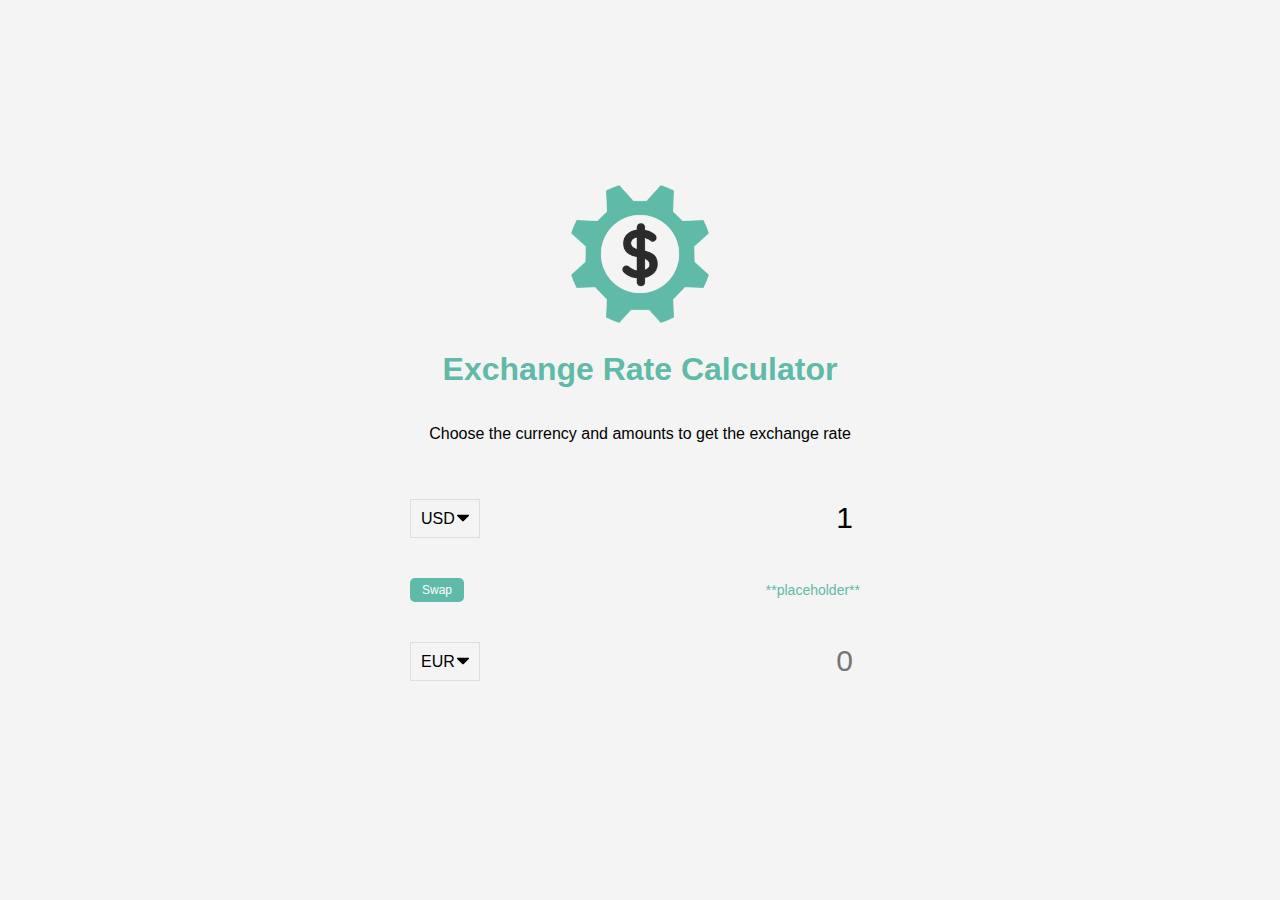
<file: EXCHANGE-RATE/index.html>
<!DOCTYPE html>
<html lang="en">

<head>
    <meta charset="UTF-8">
    <meta http-equiv="X-UA-Compatible" content="IE=edge">
    <meta name="viewport" content="width=device-width, initial-scale=1.0">
    <title>Exchange Rate Calculator</title>
    <link rel="stylesheet" href="style.css">
</head>

<body>
    <img src="img/money.png" class="money-img" alt="">
    <h1>Exchange Rate Calculator</h1>
    <p>Choose the currency and amounts to get the exchange rate</p>

    <div class="container">
        <div class="currency">
            <select id="currency-one">
                <option value="AED">AED</option>
                <option value="ARS">ARS</option>
                <option value="AUD">AUD</option>
                <option value="BGN">BGN</option>
                <option value="BRL">BRL</option>
                <option value="BSD">BSD</option>
                <option value="CAD">CAD</option>
                <option value="CHF">CHF</option>
                <option value="CLP">CLP</option>
                <option value="CNY">CNY</option>
                <option value="COP">COP</option>
                <option value="CZK">CZK</option>
                <option value="DKK">DKK</option>
                <option value="DOP">DOP</option>
                <option value="EGP">EGP</option>
                <option value="EUR">EUR</option>
                <option value="FJD">FJD</option>
                <option value="GBP">GBP</option>
                <option value="GTQ">GTQ</option>
                <option value="HKD">HKD</option>
                <option value="HRK">HRK</option>
                <option value="HUF">HUF</option>
                <option value="IDR">IDR</option>
                <option value="ILS">ILS</option>
                <option value="INR">INR</option>
                <option value="ISK">ISK</option>
                <option value="JPY">JPY</option>
                <option value="KRW">KRW</option>
                <option value="KZT">KZT</option>
                <option value="MXN">MXN</option>
                <option value="MYR">MYR</option>
                <option value="NOK">NOK</option>
                <option value="NZD">NZD</option>
                <option value="PAB">PAB</option>
                <option value="PEN">PEN</option>
                <option value="PHP">PHP</option>
                <option value="PKR">PKR</option>
                <option value="PLN">PLN</option>
                <option value="PYG">PYG</option>
                <option value="RON">RON</option>
                <option value="RUB">RUB</option>
                <option value="SAR">SAR</option>
                <option value="SEK">SEK</option>
                <option value="SGD">SGD</option>
                <option value="THB">THB</option>
                <option value="TRY">TRY</option>
                <option value="TWD">TWD</option>
                <option value="UAH">UAH</option>
                <option value="USD" selected>USD</option>
                <option value="UYU">UYU</option>
                <option value="VND">VND</option>
                <option value="ZAR">ZAR</option>
            </select>
            <input type="number" id="amount-one" placeholder="0" value="1">
        </div>

        <div class="swap-rate-container">
            <button class="btn" id="swap">Swap</button>
            <div class="rate" id="rate">**placeholder**</div>
        </div>
        <div class="currency">
            <select id="currency-two">
                <option value="AED">AED</option>
                <option value="ARS">ARS</option>
                <option value="AUD">AUD</option>
                <option value="BGN">BGN</option>
                <option value="BRL">BRL</option>
                <option value="BSD">BSD</option>
                <option value="CAD">CAD</option>
                <option value="CHF">CHF</option>
                <option value="CLP">CLP</option>
                <option value="CNY">CNY</option>
                <option value="COP">COP</option>
                <option value="CZK">CZK</option>
                <option value="DKK">DKK</option>
                <option value="DOP">DOP</option>
                <option value="EGP">EGP</option>
                <option value="EUR" selected>EUR</option>
                <option value="FJD">FJD</option>
                <option value="GBP">GBP</option>
                <option value="GTQ">GTQ</option>
                <option value="HKD">HKD</option>
                <option value="HRK">HRK</option>
                <option value="HUF">HUF</option>
                <option value="IDR">IDR</option>
                <option value="ILS">ILS</option>
                <option value="INR">INR</option>
                <option value="ISK">ISK</option>
                <option value="JPY">JPY</option>
                <option value="KRW">KRW</option>
                <option value="KZT">KZT</option>
                <option value="MXN">MXN</option>
                <option value="MYR">MYR</option>
                <option value="NOK">NOK</option>
                <option value="NZD">NZD</option>
                <option value="PAB">PAB</option>
                <option value="PEN">PEN</option>
                <option value="PHP">PHP</option>
                <option value="PKR">PKR</option>
                <option value="PLN">PLN</option>
                <option value="PYG">PYG</option>
                <option value="RON">RON</option>
                <option value="RUB">RUB</option>
                <option value="SAR">SAR</option>
                <option value="SEK">SEK</option>
                <option value="SGD">SGD</option>
                <option value="THB">THB</option>
                <option value="TRY">TRY</option>
                <option value="TWD">TWD</option>
                <option value="UAH">UAH</option>
                <option value="USD" >USD</option>
                <option value="UYU">UYU</option>
                <option value="VND">VND</option>
                <option value="ZAR">ZAR</option>
            </select>
            <input type="number" id="amount-two" placeholder="0" >
            
        </div>
    </div>


    <script src="script.js"></script>
</body>

</html>
</file>
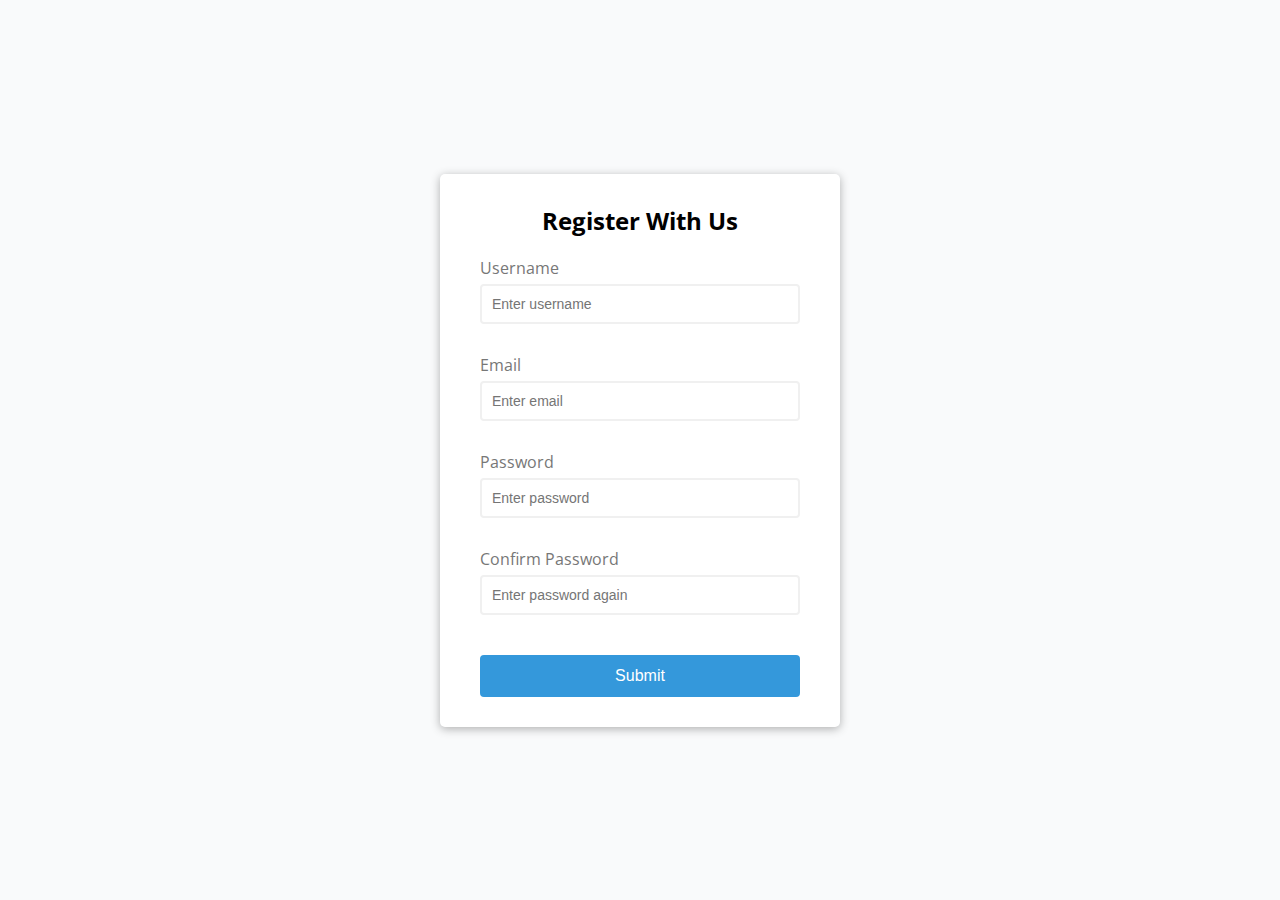
<file: FORM-VALIDATOR/index.html>
<!DOCTYPE html>
<html lang="en">
  <head>
    <meta charset="UTF-8" />
    <meta http-equiv="X-UA-Compatible" content="IE=edge" />
    <meta name="viewport" content="width=device-width, initial-scale=1.0" />
    <title>Form Validator</title>
    <link rel="stylesheet" href="style.css" />
  </head>

  <body>
    <div class="container">
      <form id="form" class="form">
        <h2>Register With Us</h2>
        <div class="form-control">
          <label for="username">Username</label>
          <input type="text" id="username" placeholder="Enter username" />
          <small>Error Message</small>
        </div>
        <div class="form-control">
          <label for="email">Email</label>
          <input type="text" id="email" placeholder="Enter email" />
          <small>Error Message</small>
        </div>
        <div class="form-control">
          <label for="password">Password</label>
          <input type="password" id="password" placeholder="Enter password" />
          <small>Error Message</small>
        </div>
        <div class="form-control">
          <label for="password2">Confirm Password</label>
          <input
            type="password"
            id="password2"
            placeholder="Enter password again"
          />
          <small>Error Message</small>
        </div>
        <button type="submit">Submit</button>
      </form>
    </div>

    <script src="script.js"></script>
  </body>
</html>
</file>
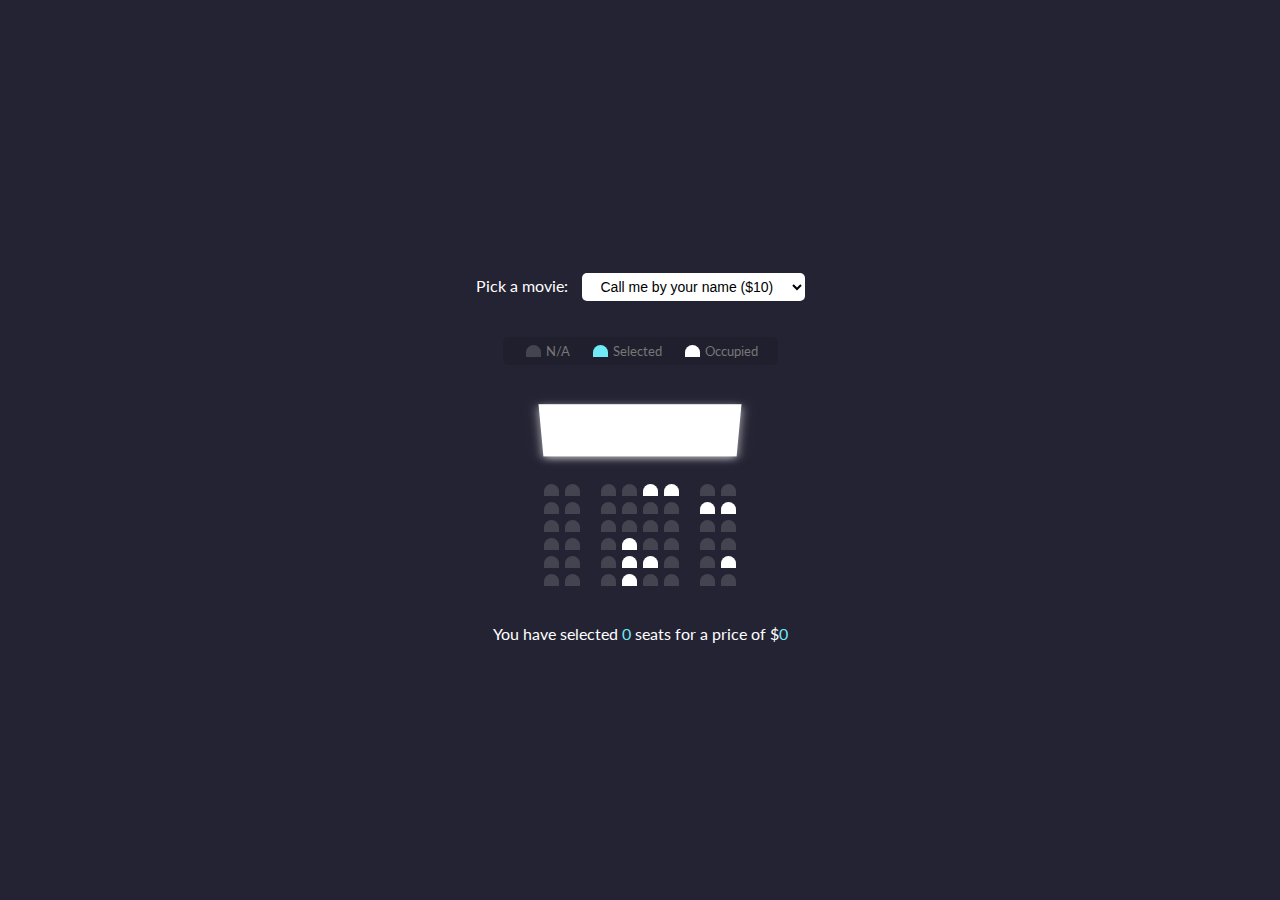
<file: MOVIE-SEAT-BOOKING/index.html>
<!DOCTYPE html>
<html lang="en">

<head>
    <meta charset="UTF-8">
    <meta http-equiv="X-UA-Compatible" content="IE=edge">
    <meta name="viewport" content="width=device-width, initial-scale=1.0">
    <link rel="stylesheet" href="style.css">
    <title>Movie Seat Booking</title>
</head>

<body>
    <div class="movie-container">
        <label>Pick a movie:</label>
        <select id="movie">
            <option value="10">Call me by your name ($10)</option>
            <option value="12">Batman: begins ($12)</option>
            <option value="8">Joker ($8)</option>
            <option value="9">Inception ($9)</option>
        </select>
    </div>

    <ul class="showcase">
        <li>
            <div class="seat"></div>
            <small>N/A</small>
        </li>
        <li>
            <div class="seat selected"></div>
            <small>Selected</small>
        </li>
        <li>
            <div class="seat occupied"></div>
            <small>Occupied</small>
        </li>
    </ul>

    <div class="container">
        <div class="screen"></div>
        <div class="row">
            <div class="seat"></div>
            <div class="seat"></div>
            <div class="seat"></div>
            <div class="seat"></div>
            <div class="seat occupied"></div>
            <div class="seat occupied"></div>
            <div class="seat"></div>
            <div class="seat"></div>
        </div>
        <div class="row">
            <div class="seat"></div>
            <div class="seat"></div>
            <div class="seat"></div>
            <div class="seat"></div>
            <div class="seat"></div>
            <div class="seat"></div>
            <div class="seat occupied"></div>
            <div class="seat occupied"></div>
        </div>
        <div class="row">
            <div class="seat"></div>
            <div class="seat"></div>
            <div class="seat"></div>
            <div class="seat"></div>
            <div class="seat"></div>
            <div class="seat"></div>
            <div class="seat"></div>
            <div class="seat"></div>
        </div>
        <div class="row">
            <div class="seat"></div>
            <div class="seat"></div>
            <div class="seat"></div>
            <div class="seat occupied"></div>
            <div class="seat"></div>
            <div class="seat"></div>
            <div class="seat"></div>
            <div class="seat"></div>
        </div>
        <div class="row">
            <div class="seat"></div>
            <div class="seat"></div>
            <div class="seat"></div>
            <div class="seat occupied"></div>
            <div class="seat occupied"></div>
            <div class="seat"></div>
            <div class="seat"></div>
            <div class="seat occupied"></div>
        </div>
        <div class="row">
            <div class="seat"></div>
            <div class="seat"></div>
            <div class="seat"></div>
            <div class="seat occupied"></div>
            <div class="seat"></div>
            <div class="seat"></div>
            <div class="seat"></div>
            <div class="seat"></div>
        </div>
    </div>

    <p class="text">You have selected <span id="count">0</span> seats for a price of $<span id="total">0</span></p>

    <script src="script.js"></script>
</body>

</html>
</file>
<file: EXCHANGE-RATE/style.css>
:root {
    --primary-color: #5fbaa7
}

* {
    box-sizing: border-box;
}

body {
    background-color: #f4f4f4;
    font-family: Arial, Helvetica, sans-serif;
    display: flex;
    flex-direction: column;
    align-items: center;
    justify-content: center;
    height: 100vh;
    margin: 0;
    padding: 20px;
    



}

h1 {
    color: var(--primary-color);
    text-align: center;
}

p {
    text-align: center;
}

.btn {
    color: #fff;
    background-color: var(--primary-color);
    border: 0;
    border-radius: 5px;
    cursor: pointer;
    font-size: 12px;
    padding: 5px 12px;
}

.money-img {
    width: 150px;
}

.currency {
    padding: 40px 0;
    display: flex;
    align-items: center;
    justify-content: space-between;

}

.currency select {
    padding: 10px 20px 10px 10px;
    border: 1px solid #dedede;
    font-size: 16px;
    appearance: none;
    background: transparent;
    background-image: url('data:image/svg+xml;charset=US-ASCII,%3Csvg%20xmlns%3D%22http%3A%2F%2Fwww.w3.org%2F2000%2Fsvg%22%20width%3D%22292.4%22%20height%3D%22292.4%22%3E%3Cpath%20fill%3D%22%20000002%22%20d%3D%22M287%2069.4a17.6%2017.6%200%200%200-13-5.4H18.4c-5%200-9.3%201.8-12.9%205.4A17.6%2017.6%200%200%200%200%2082.2c0%205%201.8%209.3%205.4%2012.9l128%20127.9c3.6%203.6%207.8%205.4%2012.8%205.4s9.2-1.8%2012.8-5.4L287%2095c3.5-3.5%205.4-7.8%205.4-12.8%200-5-1.9-9.2-5.5-12.8z%22%2F%3E%3C%2Fsvg%3E');
    background-position: right 10px top 50%;
    background-size: 12px auto;
    background-repeat: no-repeat;
    
}

.currency input {
    border: 0;
    background: transparent;
    font-size: 30px;
    text-align: right;
}

.swap-rate-container {
    display: flex;
    align-items: center;
    justify-content: space-between;
}

.rate {
    color: var(--primary-color);
    font-size: 14px;
    padding: 0 10px;
}

select:focus,
input:focus,
button:focus {
    outline: 0;
}

@media (max-width: 600px){
    .currency input {
        width: 200px;
    }
}
</file>
<file: FORM-VALIDATOR/style.css>
@import url("https://fonts.googleapis.com/css2?family=Open+Sans&display=swap");

:root {
  --success-color:#2ecc71 ;
  --error-color:#e74c3c ;
}


* {
  box-sizing: border-box;
}

body {
  background-color: #f9fafb;
  font-family: "open sans", sans-serif;
  display: flex;
  justify-content: center;
  align-items: center;
  min-height: 100vh;
  margin: 0;
}

.container {
  background-color: #fff;
  border-radius: 5px;
  box-shadow: 0px 2px 10px rgba(0, 0, 0, 0.3);
  width: 400px;
}

h2 {
  text-align: center;
  margin: 0 0 20px;
}

.form {
  padding: 30px 40px;
}

.form-control {
  margin-bottom: 10px;
  padding-bottom: 20px;
  position: relative;
}

.form-control label {
  color: #777;
  display: block;
  margin-bottom: 5px;
}

.form-control input {
  border: 2px solid #f0f0f0;
  display: block;
  border-radius: 4px;
  width: 100%;
  padding: 10px;
  font-size: 14px;
}

.form-control input:focus {
  outline: 0;
  border-color: #777;
}

.form-control.success input {
  border-color: var(--success-color);
}

.form-control.error input {
  border-color: var(--error-color);
}

.form-control small {
  color: var(--error-color);
  position: absolute;
  left: 0;
  bottom: 0;
  visibility: hidden;
}

.form-control.error small {
  visibility: visible;
}

.form button {
  cursor: pointer;
  border: 2px solid #3498db;
  background-color: #3498db;
  color: white;
  border-radius: 4px;
  padding: 10px;
  width: 100%;
  display: block;
  margin-top: 20px;
  font-size: 16px;
}
</file>
<file: MOVIE-SEAT-BOOKING/style.css>
@import url('https://fonts.googleapis.com/css2?family=Lato&display=swap');

* {
    box-sizing: border-box;
}

body {
    background-color: #242333;
    color: #fff;
    display: flex;
    flex-direction: column;
    align-items: center;
    justify-content: center;
    height: 100vh;
    font-family: "lato", sans-serif;
    margin: 0;
}

.movie-container {
    margin: 20px 0;

}

.movie-container select {
    background-color: #fff;
    border: 0;
    border-radius: 5px;
    font-size: 14px;
    margin-left: 10px;
    padding: 5px 15px 5px 15px;
    
}

.container {
    perspective: 1000px;
    margin-bottom: 30px;
}

.seat {
    background-color: #444451;
    height: 12px;
    width: 15px;
    margin: 3px;
    border-top-left-radius: 10px;
    border-top-right-radius: 10px;

}

.row {
    display: flex;
}

.seat.selected {
    background-color: #6feaf6;
}

.seat.occupied {
    background-color: #fff;
}

.seat:nth-of-type(2) {
    margin-right: 18px;
}

.seat:nth-last-of-type(2) {
    margin-left: 18px;
}

.seat:not(.occupied):hover {
    cursor: pointer;
    transform: scale(1.2);
}

.showcase .seat:not(.occupied):hover {
    cursor: default;
    transform: scale(1);
}

.showcase {
    background-color: rgba(0,0,0,0.1);
    padding: 5px 10px;
    border-radius: 5px;
    color: #777;
    list-style-type: none;
    display: flex;
    justify-content: space-between;
}

.showcase li {
    display: flex;
    align-items: center;
    justify-content: center;
    margin: 0 10px;
}

.showcase li small {
    margin-left: 2px;
}

.screen {
    background-color: #fff;
    height: 70px;
    width: 100%;
    margin: 15px 0;
    transform: rotateX(-45deg);
    box-shadow: 0 3px 10px rgba(255,255,255,0.7);
}

p.text {
    margin: 5px 0;
}

p.text span {
    color: #6feaf6;
}
</file>
